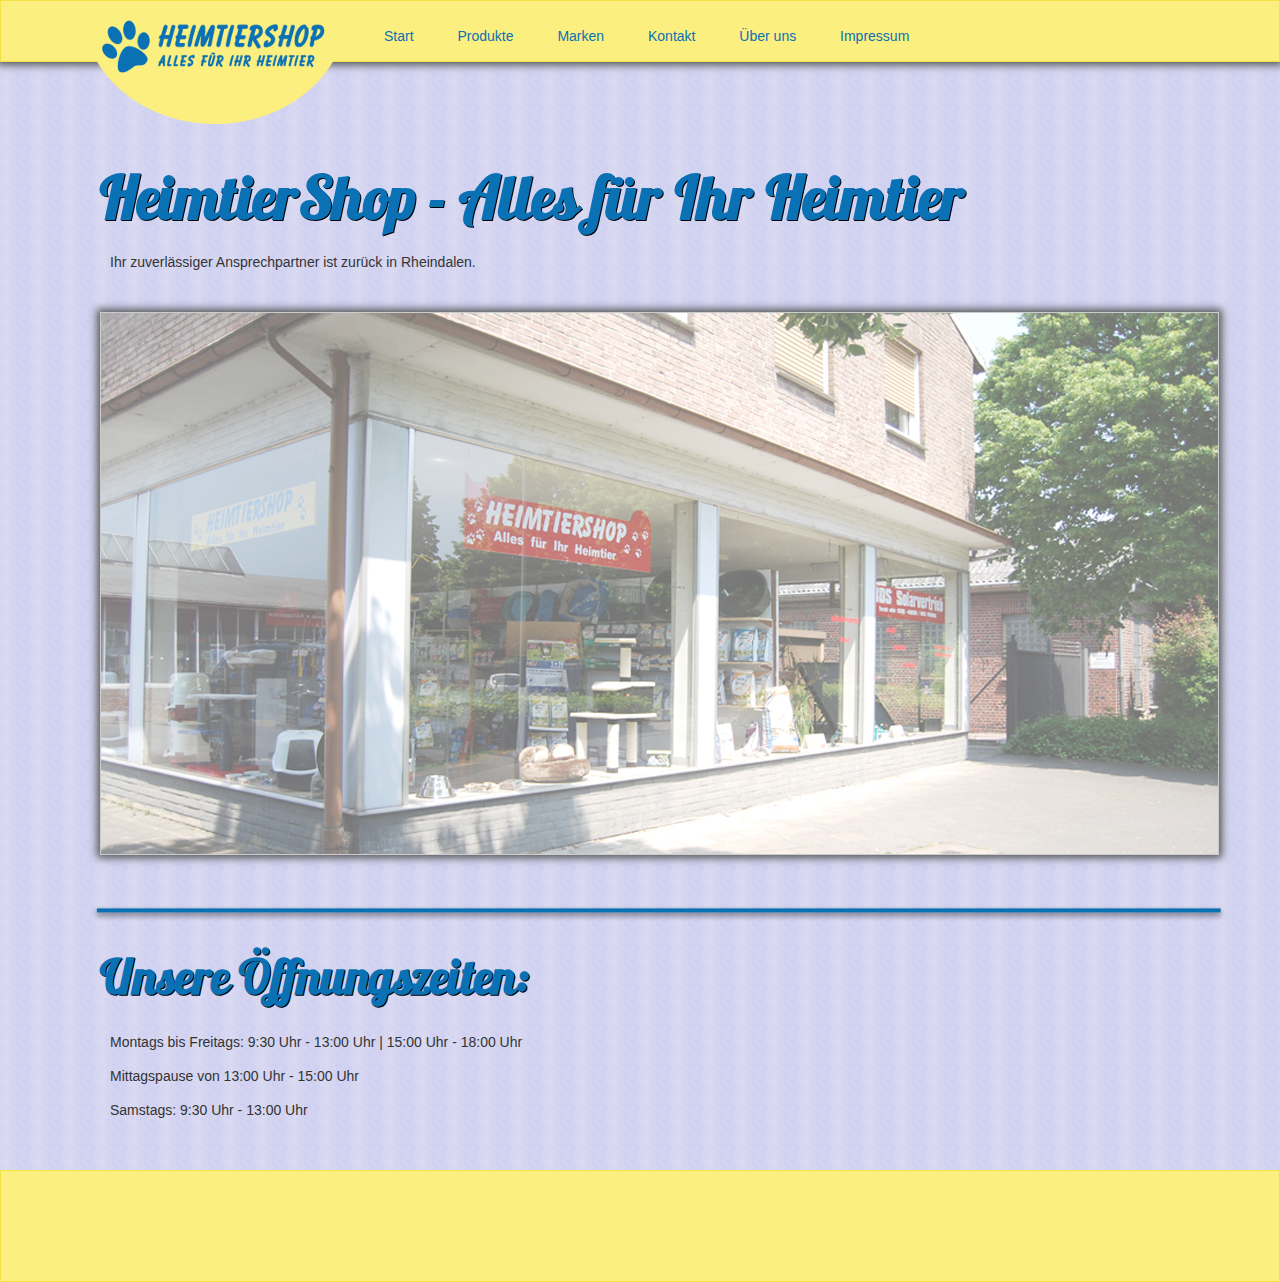
<file: index.html>
<!DOCTYPE html>
<html xmlns="http://www.w3.org/1999/xhtml">
<head>
<meta http-equiv="Content-Type" content="text/html; charset=utf-8" />
<link rel="stylesheet" type="text/css" href="style.css">
<title>HeimtierShop - Alles für Ihr Heimtier</title>
<script src="js/jquery.js" type="text/javascript"></script>
<script src="js/s3Slider.js" type="text/javascript"></script>

<script>
$(document).ready(function() {
   $('#s3slider').s3Slider({
      timeOut: 8000
   });
}); 
</script>
</head>

<body>
<div id="wrapper">
	<div id="header">
   	  <a href="index.html"><div class="logo"></div></a>
        <div class="navigation">
        	<ul>
            	<li><a href="index.html">Start</a></li>
                <li><a href="produkte.html">Produkte</a>
                	<ul><div class="arrow"></div>
                    	<li><a href="mein_hund.html">» Mein Hund</a></li>
                        <li><a href="meine_katze.html">» Meine Katze</a></li>
                        <li><a href="mein_kleintier.html">» Mein Kleintier</a></li>
                    </ul>
                </li>
                <li><a href="marken.html">Marken</a></li>
                <li><a href="kontakt.html">Kontakt</a></li>
                <li><a href="about.html">Über uns</a></li>
                <li><a href="impressum.html">Impressum</a></li>
          </ul>
        </div>
        <div class="break"></div>
    </div>
    
    <div id="content">
    
    <h1>HeimtierShop - Alles für Ihr Heimtier</h1>
    <div class="text">
        <p>Ihr zuverlässiger Ansprechpartner ist zurück in Rheindalen.</p>
    </div>
    
    <div id="slider">
    <div id="s3slider">
               <ul id="s3sliderContent">
                  <li class="s3sliderImage">
                      <img src="media/slider1.jpg" alt="Der neue Heimtiershop">
                      <span></span>
                  </li>
                  <li class="s3sliderImage">
                      <img src="media/slider3.jpg" alt="Der neue Heimtiershop">
                      <span></span>
                  </li>
                  <li class="s3sliderImage">
                      <img src="media/slider2.jpg" alt="Der neue Heimtiershop">
                      <span></span>
                  </li> 
                  <li class="s3sliderImage">
                      <img src="media/slider2.jpg" alt="Der neue Heimtiershop">
                      <span></span>
                  </li> 
               </ul>
		  </div>
    </div>
    
    <div class="trenner"></div>
    
    <h2>Unsere Öffnungszeiten:</h2>
    <div class="text">
        <p>Montags bis Freitags: 9:30 Uhr - 13:00 Uhr | 15:00 Uhr - 18:00 Uhr</p>
        <p>Mittagspause von 13:00 Uhr - 15:00 Uhr</p>
        <p>Samstags: 9:30 Uhr - 13:00 Uhr</p>
        
    </div>
    
    </div>
    
    <div id="footer">
    
    </div>    
</div>
</body>
</html>
</file>
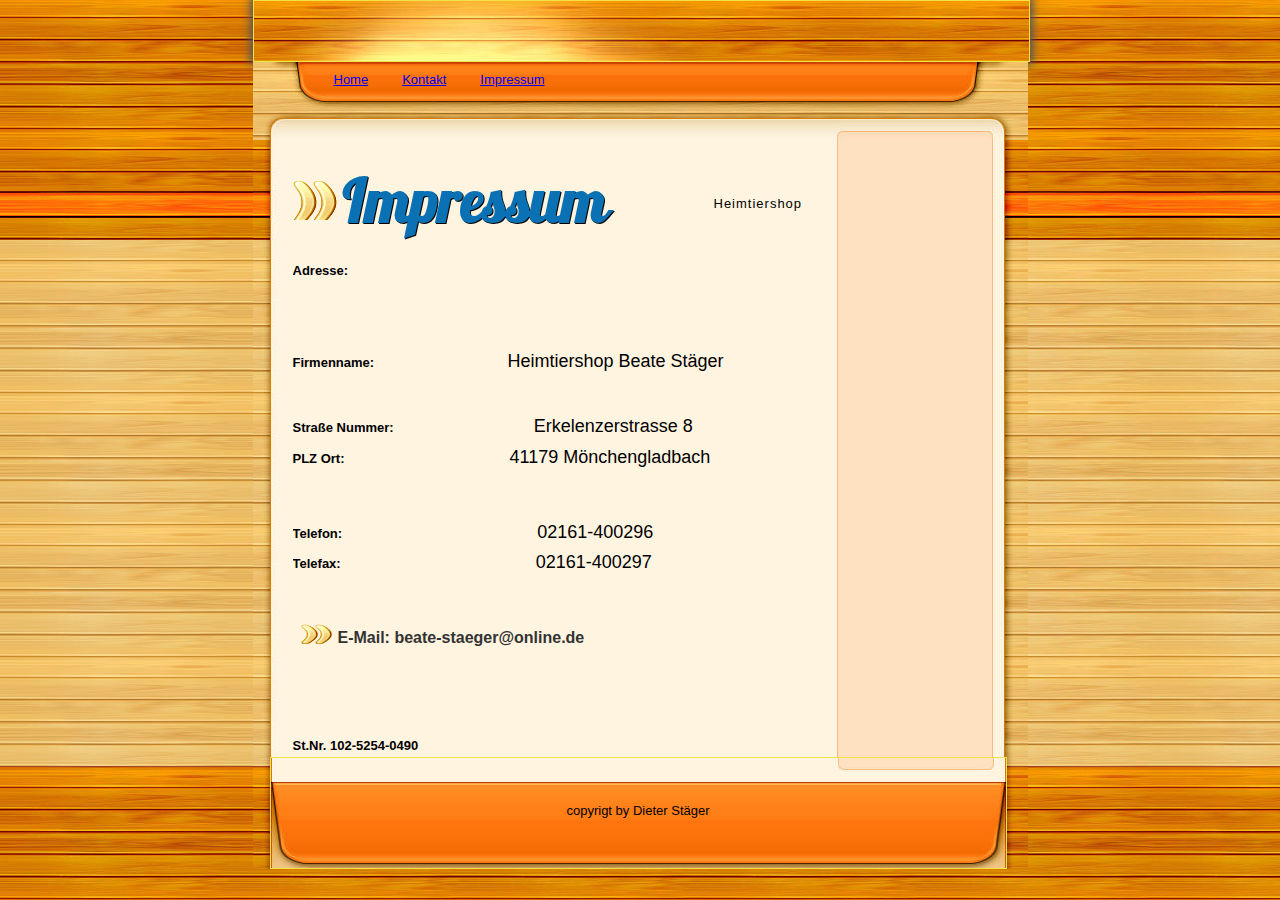
<file: 3.html>
<!DOCTYPE html
  PUBLIC "-//W3C//DTD HTML 4.01 Transitional//EN" "http://www.w3.org/TR/html4/loose.dtd">
<html><head>
      <meta http-equiv="Content-Type" content="text/html; charset=UTF-8">
   <meta name="author" content="1&amp;1 Homepage-Baukasten"><meta name="description" content="Meine Homepage"><title>Impressum - Meine Homepage</title><link rel="stylesheet" type="text/css" media="all" href="main.css"><link rel="stylesheet" type="text/css" media="all" href="colorschemes/colorscheme4/colorscheme.css"><link rel="stylesheet" type="text/css" media="all" href="style.css"><script type="text/javascript" src="live_tinc.js"></script></head><body id="main_body"><div id="container"><div id="header"><div id="slogan">Heimtiershop</div><div id="key_visual"></div><div id="logo"><a href="index.html"></a></div></div><div id="main_nav_container"><ul id="main_nav_list"><li><a class="main_nav_item" href="index.html"><span class="main_nav_item_text">Home</span></a></li><li><a class="main_nav_item" href="2.html"><span class="main_nav_item_text">Kontakt</span></a></li><li><a class="main_nav_active_item" href="3.html"><span class="main_nav_active_item_text">Impressum</span></a></li></ul></div><div id="main_container"><div id="left_column_container"><div class="sub_nav_container"></div><div id="sub_container1"></div></div><div id="sub_container2"><div class="content" id="content_container"><h1>Impressum</h1>

<b>Adresse:</b><br><br><p>
<b>Firmenname:</b><span style="font-size:48px;"><span style="font-size:48px;"><span style="font-size:48px ! important;">&nbsp;&nbsp;&nbsp;&nbsp;&nbsp;&nbsp;&nbsp;&nbsp;&nbsp; <span style="font-size:18px;">Heimtiershop Beate Stäger</span></span></span></span></p>
<b>Straße Nummer:</b><span style="font-size:18px;"><span style="font-size:18px;"><span style="font-size:18px ! important;">&nbsp;&nbsp;&nbsp;&nbsp;&nbsp;&nbsp;&nbsp;&nbsp;&nbsp;&nbsp;&nbsp;&nbsp;&nbsp;&nbsp;&nbsp;&nbsp;&nbsp;&nbsp;&nbsp;&nbsp;&nbsp;&nbsp;&nbsp;&nbsp;&nbsp;&nbsp;&nbsp; Erkelenzerstrasse 8</span></span></span><br>
<b>PLZ Ort:</b><span style="font-size:18px;"><span style="font-size:18px;"><span style="font-size:18px;"><span style="font-size:18px;"><span style="font-size:18px;"><span style="font-size:18px ! important;">&nbsp;&nbsp;&nbsp;&nbsp;&nbsp;&nbsp;&nbsp;&nbsp;&nbsp;&nbsp;&nbsp;&nbsp;&nbsp;&nbsp;&nbsp;&nbsp;&nbsp;&nbsp;&nbsp;&nbsp;&nbsp;&nbsp;&nbsp;&nbsp;&nbsp;&nbsp;&nbsp;&nbsp;&nbsp;&nbsp;&nbsp;&nbsp; 41179 Mönchengladbach</span></span></span></span></span></span><br>
<br><br>
<b>Telefon:</b><span style="font-size:18px;"><span style="font-size:18px;"><span style="font-size:18px;"><span style="font-size:18px;"><span style="font-size:18px;"><span style="font-size:18px;"><span style="font-size:18px ! important;">&nbsp;&nbsp;&nbsp;&nbsp;&nbsp;&nbsp;&nbsp;&nbsp;&nbsp;&nbsp;&nbsp;&nbsp;&nbsp;&nbsp;&nbsp;&nbsp;&nbsp;&nbsp;&nbsp;&nbsp;&nbsp;&nbsp;&nbsp;&nbsp;&nbsp;&nbsp;&nbsp;&nbsp;&nbsp;&nbsp;&nbsp;&nbsp;&nbsp;&nbsp;&nbsp;&nbsp;&nbsp;&nbsp; 02161-400296</span></span></span></span></span></span></span><br>
<b>Telefax:</b><span style="font-size:18px;"><span style="font-size:18px;"><span style="font-size:18px;"><span style="font-size:18px;"><span style="font-size:18px;"><span style="font-size:18px;"><span style="font-size:18px;"><span style="font-size:18px;"><span style="font-size:18px ! important;">&nbsp;&nbsp;&nbsp;&nbsp;&nbsp;&nbsp;&nbsp;&nbsp;&nbsp;&nbsp;&nbsp;&nbsp;&nbsp;&nbsp;&nbsp;&nbsp;&nbsp;&nbsp;&nbsp;&nbsp;&nbsp;&nbsp;&nbsp;&nbsp;&nbsp;&nbsp;&nbsp;&nbsp;&nbsp;&nbsp;&nbsp;&nbsp;&nbsp;&nbsp;&nbsp;&nbsp;&nbsp;&nbsp; 02161-400297</span></span></span></span></span></span></span></span></span><br>
<br><h3>
<b>E-Mail: </b>beate-staeger@online.de</h3>
<br>
<br>
 <br>
<b>St.Nr. 102-5254-0490</b><br>



</div></div></div><div id="footer"><div id="footer_text">copyrigt by Dieter Stäger</div></div></div><!-- wfxbuild / 1.0 / layout5-1 / 2013-05-23 23:50:14 CEST--></body></html>
</file>
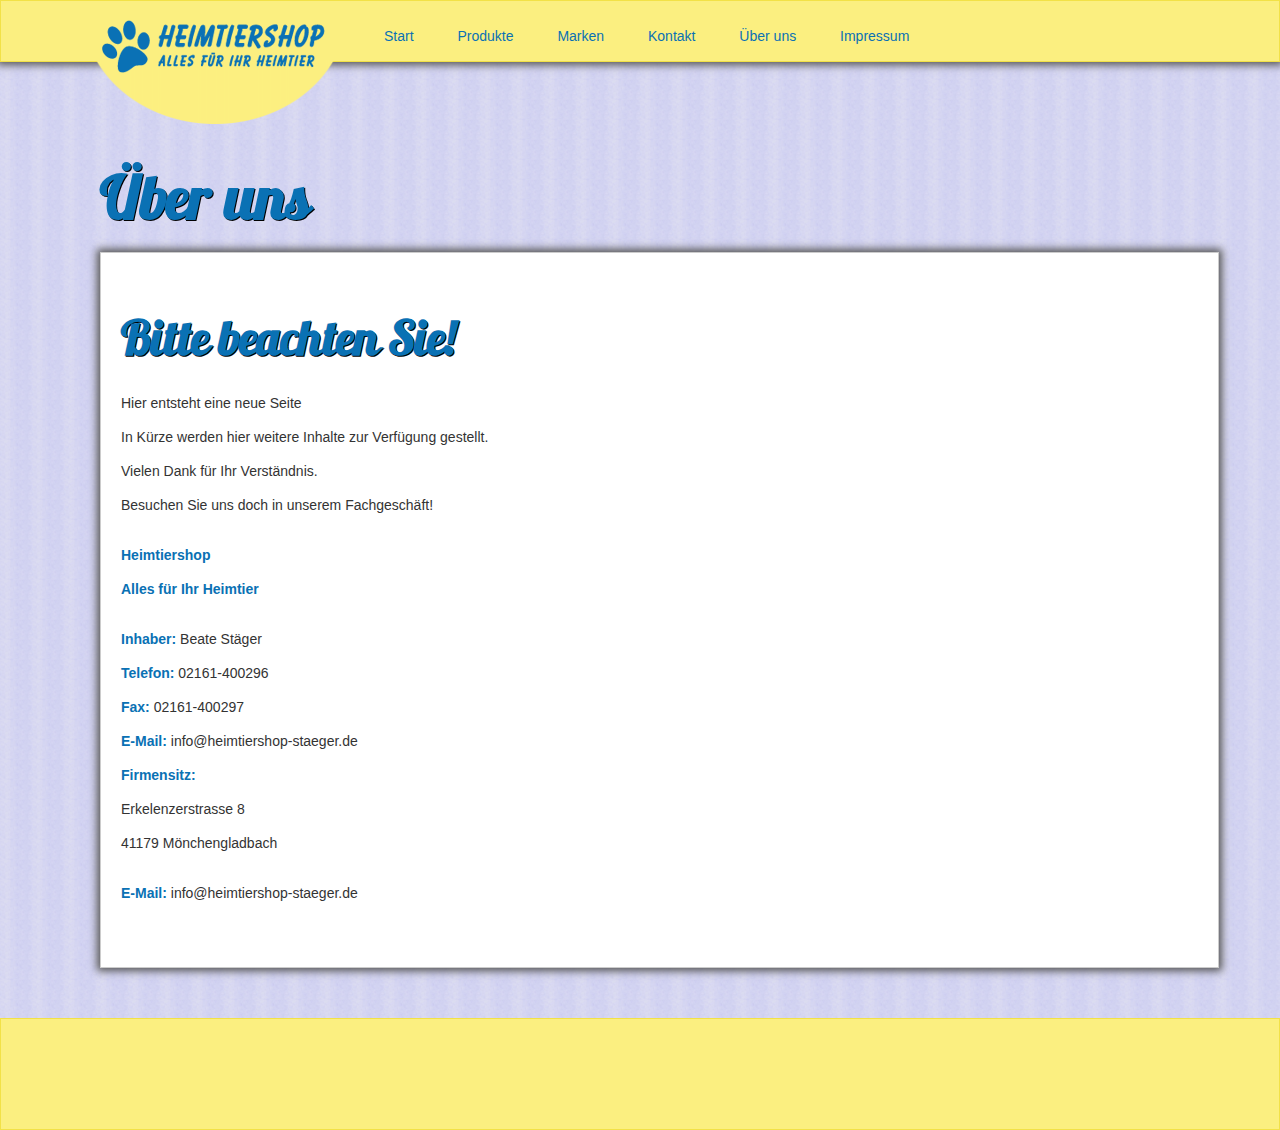
<file: about.html>
<!DOCTYPE html>
<html xmlns="http://www.w3.org/1999/xhtml">
<head>
<meta http-equiv="Content-Type" content="text/html; charset=utf-8" />
<link rel="stylesheet" type="text/css" href="style.css">
<title>HeimtierShop - Alles für Ihr Heimtier | Über uns</title>
<script src="js/jquery.js" type="text/javascript"></script>

</head>

<body>
<div id="wrapper">
	<div id="header">
   	  <a href="index.html"><div class="logo"></div></a>
        <div class="navigation">
        	<ul>
            	<li><a href="index.html">Start</a></li>
                <li><a href="produkte.html">Produkte</a>
                	<ul><div class="arrow"></div>
                    	<li><a href="mein_hund.html">» Mein Hund</a></li>
                        <li><a href="meine_katze.html">» Meine Katze</a></li>
                        <li><a href="mein_kleintier.html">» Mein Kleintier</a></li>
                    </ul>
                </li>
                <li><a href="marken.html">Marken</a></li>
                <li><a href="kontakt.html">Kontakt</a></li>
                <li><a href="about.html">Über uns</a></li>
                <li><a href="impressum.html">Impressum</a></li>
          </ul>
        </div>
        <div class="break"></div>
    </div>
    
    <div id="content">
    
    <h1>Über uns</h1>
 
     
     <div id="slider">
      <div class="text">
<h2>Bitte beachten Sie!</h2>
    <p>Hier entsteht eine neue Seite</p>
<p>In Kürze werden hier weitere Inhalte zur Verfügung gestellt.</p>
<p>Vielen Dank für Ihr Verständnis.</p>
<p>Besuchen Sie uns doch in unserem Fachgeschäft!</p>
<br />
<p><span>Heimtiershop</span></p>
<p><span>Alles für Ihr Heimtier</span></p>
 <br>
<p><span>Inhaber:</span> Beate Stäger</p>
<p><span>Telefon:</span> 02161-400296</p>
<p><span>Fax:</span> 02161-400297</p>
<p><span>E-Mail:</span> info@heimtiershop-staeger.de</p>
<p><span>Firmensitz:</span></p> 
<p>Erkelenzerstrasse 8</p>
<p>41179 Mönchengladbach</p>
<br>
<p><span>E-Mail:</span> <a href="mailto:info@heimtiershop-staeger.de">info@heimtiershop-staeger.de</a></p>
     </div>
   
  
    
    
    </div>
   </div>
        
    </div>
    
    </div>
    
    <div id="footer">
    
    </div>    
</div>
</body>
</html>
</file>
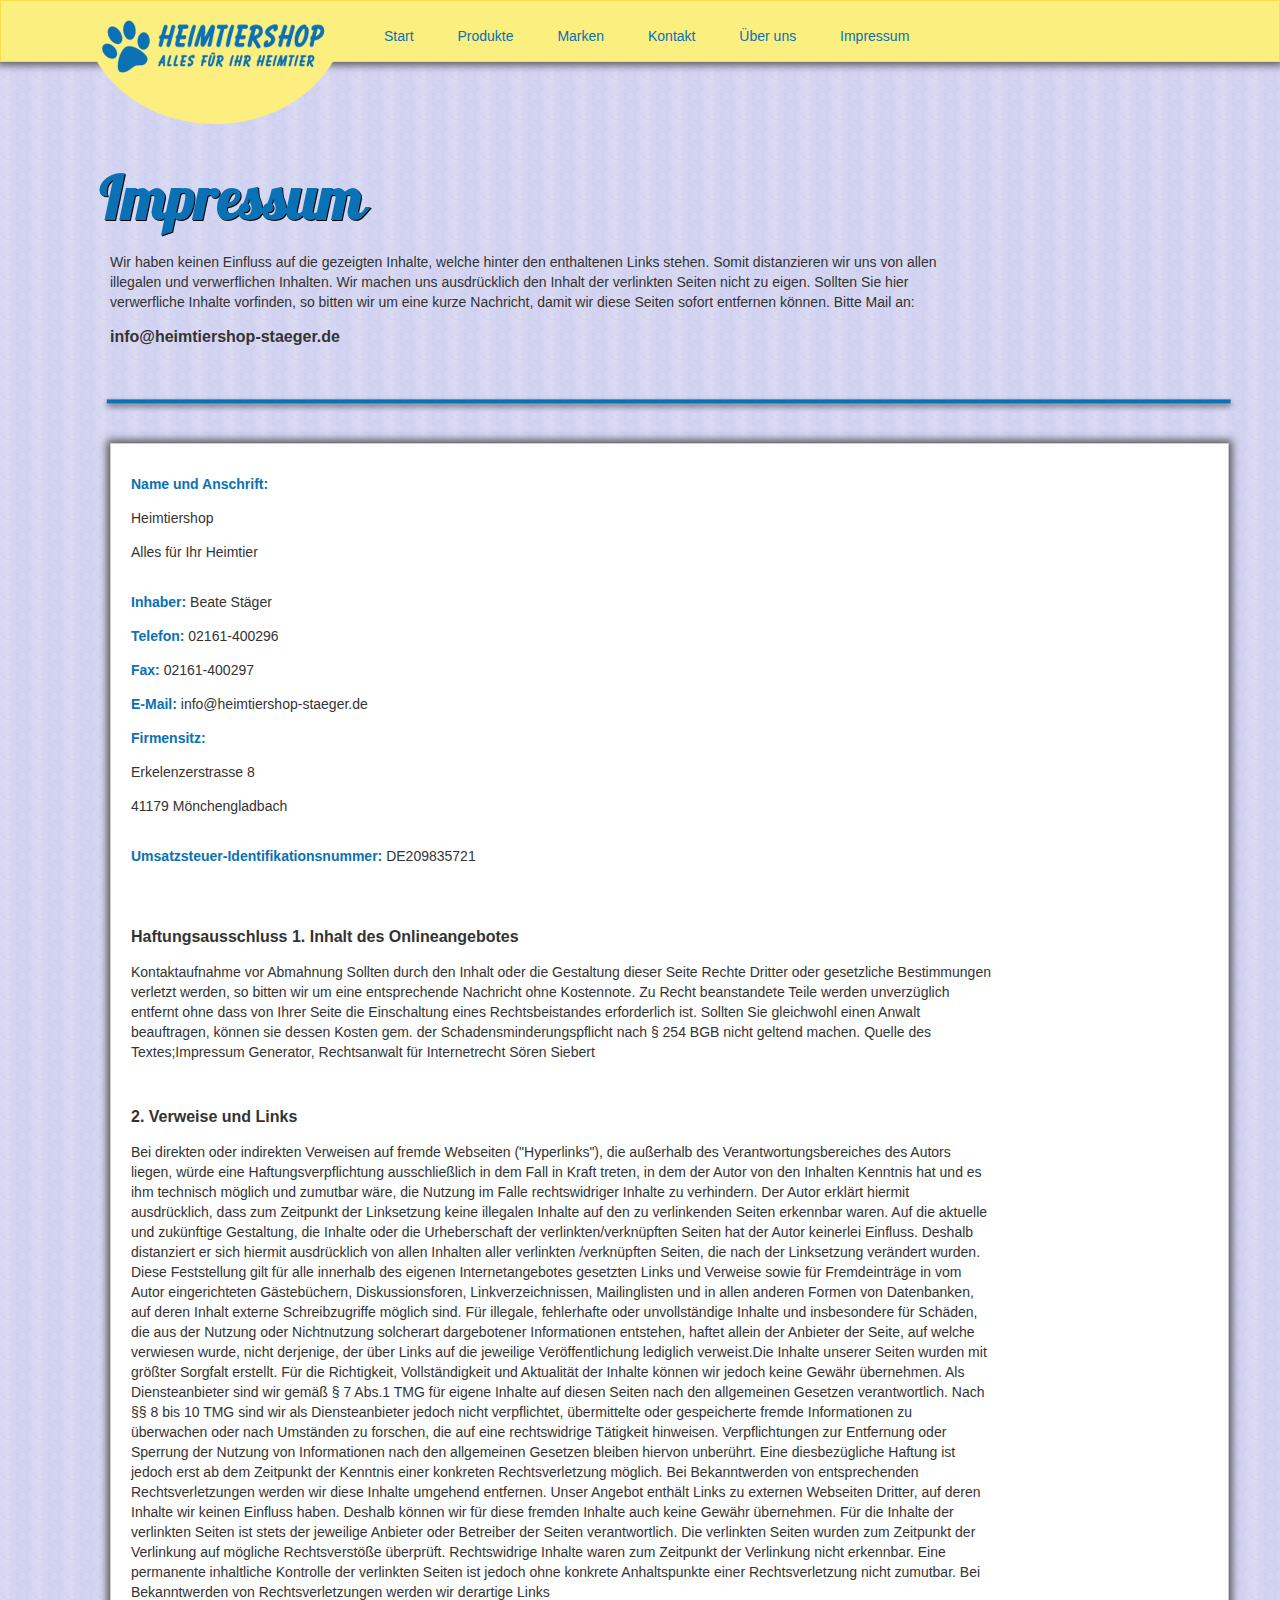
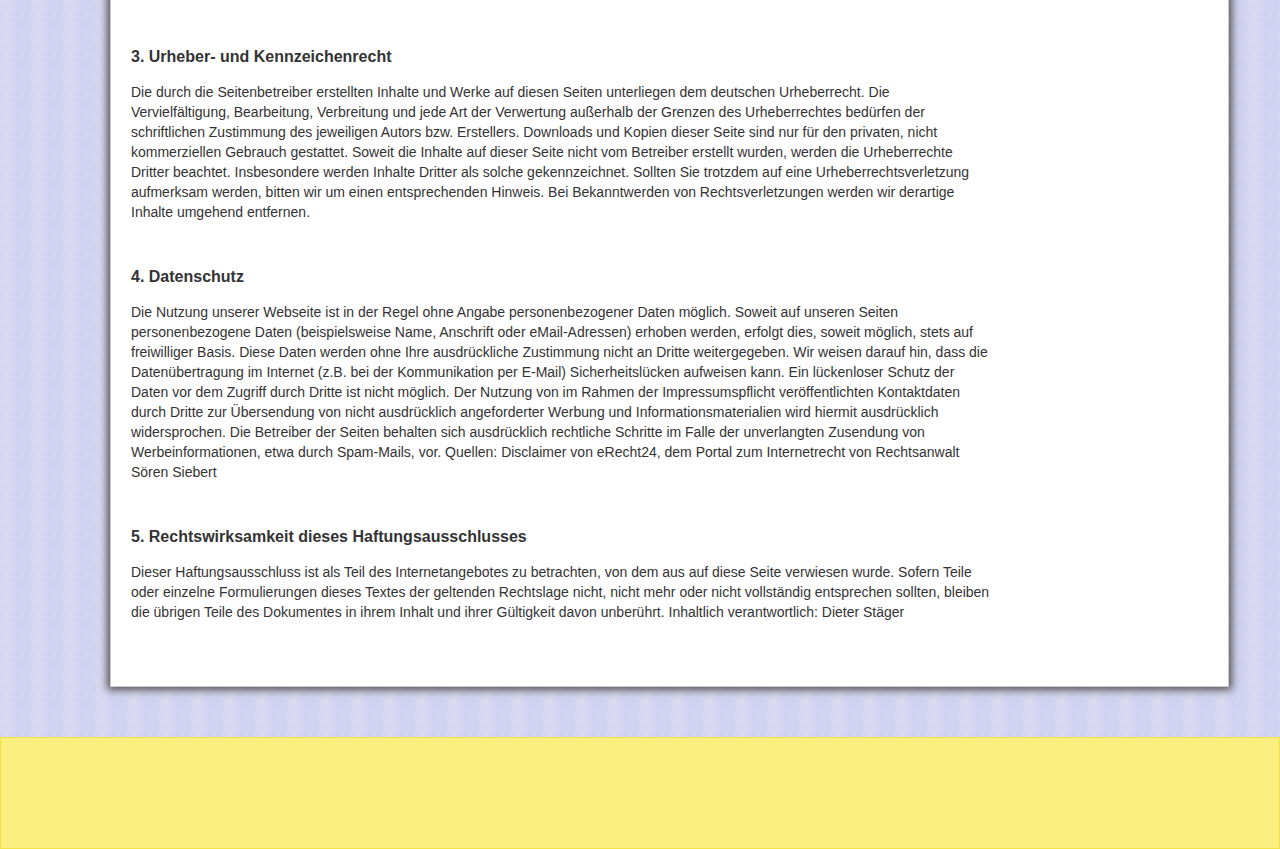
<file: impressum.html>
<!DOCTYPE html>
<html xmlns="http://www.w3.org/1999/xhtml">
<head>
<meta http-equiv="Content-Type" content="text/html; charset=utf-8" />
<link rel="stylesheet" type="text/css" href="style.css">
<title>HeimtierShop - Alles für Ihr Heimtier | Impressum</title>
<script src="js/jquery.js" type="text/javascript"></script>
<script src="js/s3Slider.js" type="text/javascript"></script>

<script>
$(document).ready(function() {
   $('#s3slider').s3Slider({
      timeOut: 8000
   });
}); 
</script>
</head>

<body>
<div id="wrapper">
	<div id="header">
   	  <a href="index.html"><div class="logo"></div></a>
        <div class="navigation">
        	<ul>
            	<li><a href="index.html">Start</a></li>
                <li><a href="produkte.html">Produkte</a>
                	<ul><div class="arrow"></div>
                    	<li><a href="mein_hund.html">» Mein Hund</a></li>
                        <li><a href="meine_katze.html">» Meine Katze</a></li>
                        <li><a href="mein_kleintier.html">» Mein Kleintier</a></li>
                    </ul>
                </li>
                <li><a href="marken.html">Marken</a></li>
                <li><a href="kontakt.html">Kontakt</a></li>
                <li><a href="about.html">Über uns</a></li>
                <li><a href="impressum.html">Impressum</a></li>
          </ul>
        </div>
        <div class="break"></div>
    </div>
    
    <div id="content">
    
    <h1>Impressum</h1>
    <div class="text">
        <p>Wir haben keinen Einfluss auf die gezeigten Inhalte, welche hinter den enthaltenen Links stehen. Somit distanzieren wir uns von allen illegalen und verwerflichen Inhalten. Wir machen uns ausdrücklich den Inhalt der verlinkten Seiten nicht zu eigen. Sollten Sie hier verwerfliche Inhalte vorfinden, so bitten wir um eine kurze Nachricht, damit wir diese Seiten sofort entfernen können. Bitte Mail an:</p>
<h3><a href="mailto:info@heimtiershop-staeger.de">info@heimtiershop-staeger.de</a></h3>

 <div class="trenner"></div>
 
<div id="slider">
<div class="text">
<p><span>Name und Anschrift: </span></p>
<p>Heimtiershop</p>
<p>Alles für Ihr Heimtier</p>
 <br>
<p><span>Inhaber:</span> Beate Stäger</p>
<p><span>Telefon:</span> 02161-400296</p>
<p><span>Fax:</span> 02161-400297</p>
<p><span>E-Mail:</span> <a href="mailto:info@heimtiershop-staeger.de">info@heimtiershop-staeger.de</a></p>
<p><span>Firmensitz:</span></p> 
<p>Erkelenzerstrasse 8</p>
<p>41179 Mönchengladbach</p>
 
<p><span>Umsatzsteuer-Identifikationsnummer:</span> DE209835721</p>
 <br>


 
<h3>Haftungsausschluss 1. Inhalt des Onlineangebotes</h3>
<p>Kontaktaufnahme vor Abmahnung
Sollten durch den Inhalt oder die Gestaltung dieser Seite Rechte Dritter oder gesetzliche Bestimmungen verletzt werden, so bitten wir um eine entsprechende Nachricht ohne Kostennote. Zu Recht beanstandete Teile werden unverzüglich entfernt ohne dass von Ihrer Seite die Einschaltung eines Rechtsbeistandes erforderlich ist. Sollten Sie gleichwohl einen Anwalt beauftragen, können sie dessen Kosten gem. der Schadensminderungspflicht nach § 254 BGB nicht geltend machen. Quelle des Textes;Impressum Generator, Rechtsanwalt für Internetrecht Sören Siebert</p>
<br>
<h3>2. Verweise und Links</h3>
<p>Bei direkten oder indirekten Verweisen auf fremde Webseiten ("Hyperlinks"), die außerhalb des Verantwortungsbereiches des Autors liegen, würde eine Haftungsverpflichtung ausschließlich in dem Fall in Kraft treten, in dem der Autor von den Inhalten Kenntnis hat und es ihm technisch möglich und zumutbar wäre, die Nutzung im Falle rechtswidriger Inhalte zu verhindern. Der Autor erklärt hiermit ausdrücklich, dass zum Zeitpunkt der Linksetzung keine illegalen Inhalte auf den zu verlinkenden Seiten erkennbar waren. Auf die aktuelle und zukünftige Gestaltung, die Inhalte oder die Urheberschaft der verlinkten/verknüpften Seiten hat der Autor keinerlei Einfluss. Deshalb distanziert er sich hiermit ausdrücklich von allen Inhalten aller verlinkten /verknüpften Seiten, die nach der Linksetzung verändert wurden. Diese Feststellung gilt für alle innerhalb des eigenen Internetangebotes gesetzten Links und Verweise sowie für Fremdeinträge in vom Autor eingerichteten Gästebüchern, Diskussionsforen, Linkverzeichnissen, Mailinglisten und in allen anderen Formen von Datenbanken, auf deren Inhalt externe Schreibzugriffe möglich sind. Für illegale, fehlerhafte oder unvollständige Inhalte und insbesondere für Schäden, die aus der Nutzung oder Nichtnutzung solcherart dargebotener Informationen entstehen, haftet allein der Anbieter der Seite, auf welche verwiesen wurde, nicht derjenige, der über Links auf die jeweilige Veröffentlichung lediglich verweist.Die Inhalte unserer Seiten wurden mit größter Sorgfalt erstellt. Für die Richtigkeit, Vollständigkeit und Aktualität der Inhalte können wir jedoch keine Gewähr übernehmen. Als Diensteanbieter sind wir gemäß § 7 Abs.1 TMG für eigene Inhalte auf diesen Seiten nach den allgemeinen Gesetzen verantwortlich. Nach §§ 8 bis 10 TMG sind wir als Diensteanbieter jedoch nicht verpflichtet, übermittelte oder gespeicherte fremde Informationen zu überwachen oder nach Umständen zu forschen, die auf eine rechtswidrige Tätigkeit hinweisen. Verpflichtungen zur Entfernung oder Sperrung der Nutzung von Informationen nach den allgemeinen Gesetzen bleiben hiervon unberührt. Eine diesbezügliche Haftung ist jedoch erst ab dem Zeitpunkt der Kenntnis einer konkreten Rechtsverletzung möglich. Bei Bekanntwerden von entsprechenden Rechtsverletzungen werden wir diese Inhalte umgehend entfernen. Unser Angebot enthält Links zu externen Webseiten Dritter, auf deren Inhalte wir keinen Einfluss haben. Deshalb können wir für diese fremden Inhalte auch keine Gewähr übernehmen. Für die Inhalte der verlinkten Seiten ist stets der jeweilige Anbieter oder Betreiber der Seiten verantwortlich. Die verlinkten Seiten wurden zum Zeitpunkt der Verlinkung auf mögliche Rechtsverstöße überprüft. Rechtswidrige Inhalte waren zum Zeitpunkt der Verlinkung nicht erkennbar. Eine permanente inhaltliche Kontrolle der verlinkten Seiten ist jedoch ohne konkrete Anhaltspunkte einer Rechtsverletzung nicht zumutbar. Bei Bekanntwerden von Rechtsverletzungen werden wir derartige Links </p>
 <br>
<h3>3. Urheber- und Kennzeichenrecht</h3>
<p>Die durch die Seitenbetreiber erstellten Inhalte und Werke auf diesen Seiten unterliegen dem deutschen Urheberrecht. Die Vervielfältigung, Bearbeitung, Verbreitung und jede Art der Verwertung außerhalb der Grenzen des Urheberrechtes bedürfen der schriftlichen Zustimmung des jeweiligen Autors bzw. Erstellers. Downloads und Kopien dieser Seite sind nur für den privaten, nicht kommerziellen Gebrauch gestattet. Soweit die Inhalte auf dieser Seite nicht vom Betreiber erstellt wurden, werden die Urheberrechte Dritter beachtet. Insbesondere werden Inhalte Dritter als solche gekennzeichnet. Sollten Sie trotzdem auf eine Urheberrechtsverletzung aufmerksam werden, bitten wir um einen entsprechenden Hinweis. Bei Bekanntwerden von Rechtsverletzungen werden wir derartige Inhalte umgehend entfernen.</p>
 <br>
<h3>4. Datenschutz</h3>
<p>Die Nutzung unserer Webseite ist in der Regel ohne Angabe personenbezogener Daten möglich. Soweit auf unseren Seiten personenbezogene Daten (beispielsweise Name, Anschrift oder eMail-Adressen) erhoben werden, erfolgt dies, soweit möglich, stets auf freiwilliger Basis. Diese Daten werden ohne Ihre ausdrückliche Zustimmung nicht an Dritte weitergegeben. 
Wir weisen darauf hin, dass die Datenübertragung im Internet (z.B. bei der Kommunikation per E-Mail) Sicherheitslücken aufweisen kann. Ein lückenloser Schutz der Daten vor dem Zugriff durch Dritte ist nicht möglich. 
Der Nutzung von im Rahmen der Impressumspflicht veröffentlichten Kontaktdaten durch Dritte zur Übersendung von nicht ausdrücklich angeforderter Werbung und Informationsmaterialien wird hiermit ausdrücklich widersprochen. Die Betreiber der Seiten behalten sich ausdrücklich rechtliche Schritte im Falle der unverlangten Zusendung von Werbeinformationen, etwa durch Spam-Mails, vor. Quellen: Disclaimer von eRecht24, dem Portal zum Internetrecht von Rechtsanwalt Sören Siebert </p>
 <br>
<h3>5. Rechtswirksamkeit dieses Haftungsausschlusses</h3>
<p>Dieser Haftungsausschluss ist als Teil des Internetangebotes zu betrachten, von dem aus auf diese Seite verwiesen wurde. Sofern Teile oder einzelne Formulierungen dieses Textes der geltenden Rechtslage nicht, nicht mehr oder nicht vollständig entsprechen sollten, bleiben die übrigen Teile des Dokumentes in ihrem Inhalt und ihrer Gültigkeit davon unberührt. 
Inhaltlich verantwortlich:
Dieter Stäger</p>
</div>
</div>
    </div>
    
    
    
    </div>
    
    <div id="footer">
    
    </div>    
</div>
</body>
</html>
</file>
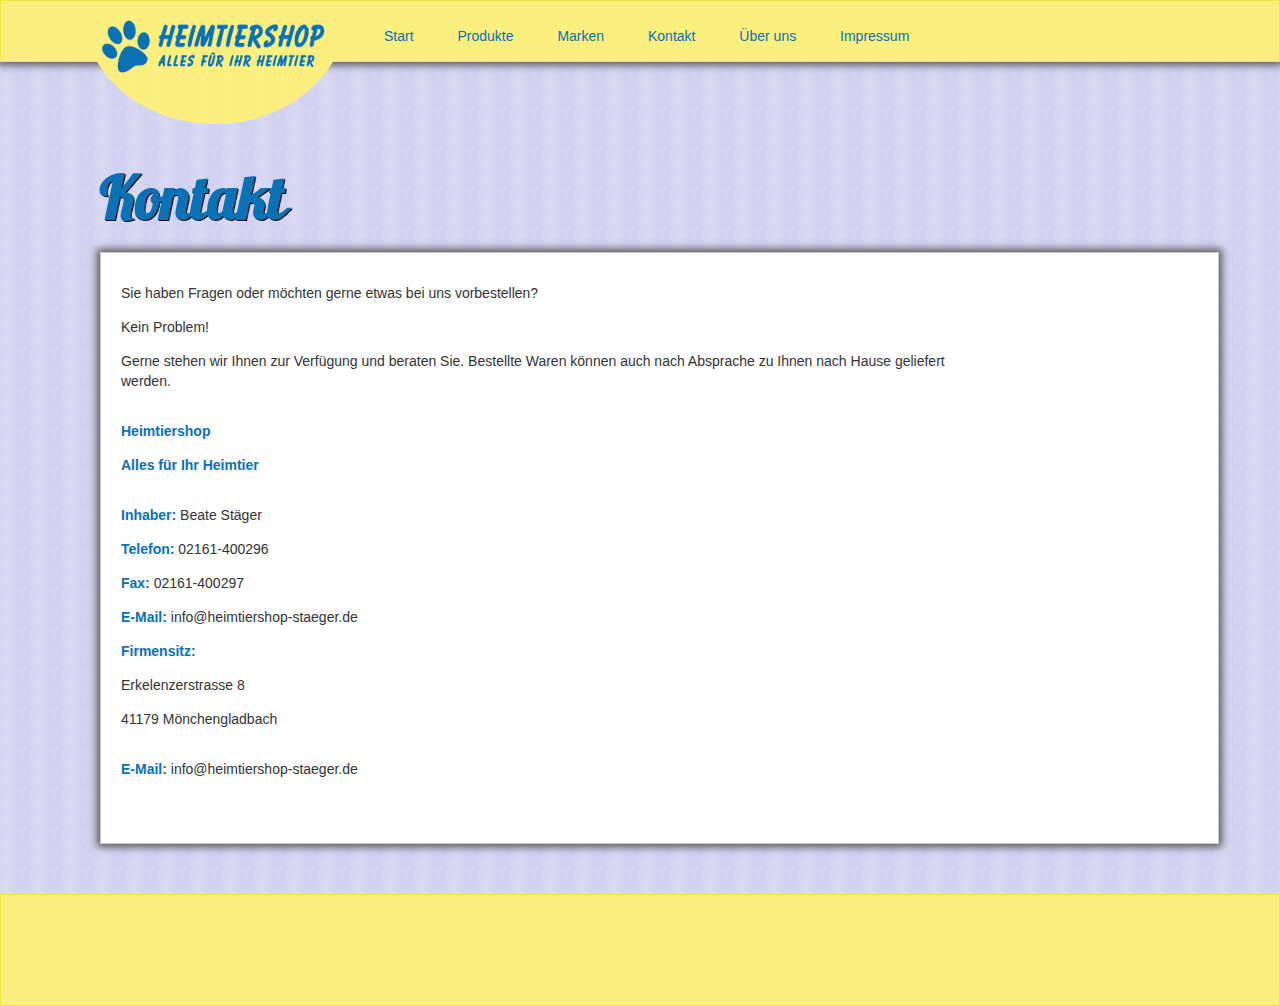
<file: kontakt.html>
<!DOCTYPE html>
<html xmlns="http://www.w3.org/1999/xhtml">
<head>
<meta http-equiv="Content-Type" content="text/html; charset=utf-8" />
<link rel="stylesheet" type="text/css" href="style.css">
<title>HeimtierShop - Alles für Ihr Heimtier | Kontakt</title>
<script src="js/jquery.js" type="text/javascript"></script>

</head>

<body>
<div id="wrapper">
	<div id="header">
   	  <a href="index.html"><div class="logo"></div></a>
        <div class="navigation">
        	<ul>
            	<li><a href="index.html">Start</a></li>
                <li><a href="produkte.html">Produkte</a>
                	<ul><div class="arrow"></div>
                    	<li><a href="mein_hund.html">» Mein Hund</a></li>
                        <li><a href="meine_katze.html">» Meine Katze</a></li>
                        <li><a href="mein_kleintier.html">» Mein Kleintier</a></li>
                    </ul>
                </li>
                <li><a href="marken.html">Marken</a></li>
                <li><a href="kontakt.html">Kontakt</a></li>
                <li><a href="about.html">Über uns</a></li>
                <li><a href="impressum.html">Impressum</a></li>
          </ul>
        </div>
        <div class="break"></div>
    </div>
    
    <div id="content">
    
    <h1>Kontakt</h1>
 
     
     <div id="slider">
      <div class="text">

    <p>Sie haben Fragen oder möchten gerne etwas bei uns vorbestellen?</p>
<p>Kein Problem!</p>
<p>Gerne stehen wir Ihnen zur Verfügung und beraten Sie. Bestellte Waren können auch nach Absprache zu Ihnen nach Hause geliefert werden.</p>
<br />
<p><span>Heimtiershop</span></p>
<p><span>Alles für Ihr Heimtier</span></p>
 <br>
<p><span>Inhaber:</span> Beate Stäger</p>
<p><span>Telefon:</span> 02161-400296</p>
<p><span>Fax:</span> 02161-400297</p>
<p><span>E-Mail:</span> info@heimtiershop-staeger.de</p>
<p><span>Firmensitz:</span></p> 
<p>Erkelenzerstrasse 8</p>
<p>41179 Mönchengladbach</p>
<br>
<p><span>E-Mail:</span> <a href="mailto:info@heimtiershop-staeger.de">info@heimtiershop-staeger.de</a></p>
     </div>
   
  
    
    
    </div>
   </div>
        
    </div>
    
    </div>
    
    <div id="footer">
    
    </div>    
</div>
</body>
</html>
</file>
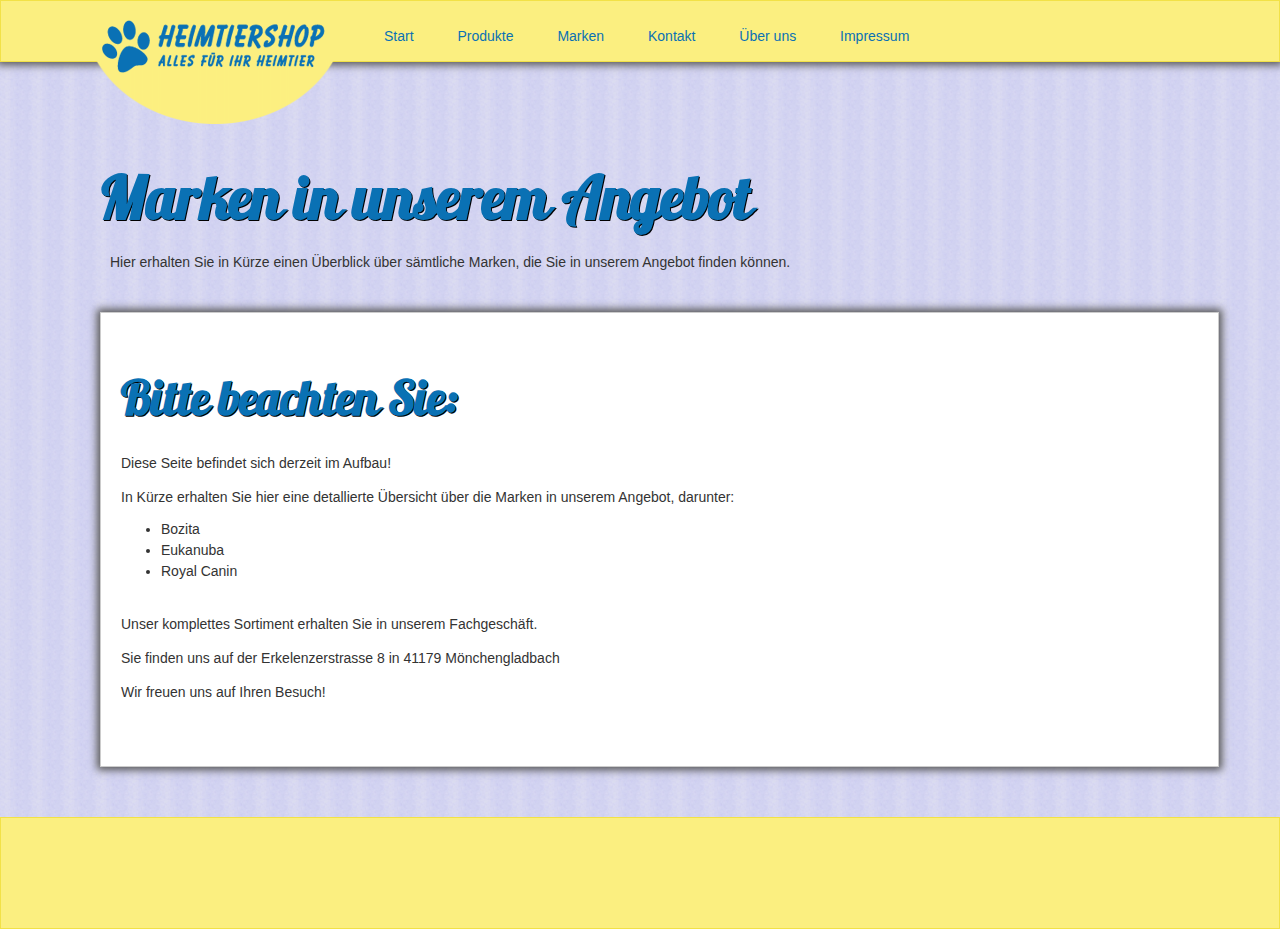
<file: marken.html>
<!DOCTYPE html>
<html xmlns="http://www.w3.org/1999/xhtml">
<head>
<meta http-equiv="Content-Type" content="text/html; charset=utf-8" />
<link rel="stylesheet" type="text/css" href="style.css">
<title>HeimtierShop - Alles für Ihr Heimtier | Marken</title>
<script src="js/jquery.js" type="text/javascript"></script>

</head>

<body>
<div id="wrapper">
	<div id="header">
   	  <a href="index.html"><div class="logo"></div></a>
        <div class="navigation">
        	<ul>
            	<li><a href="index.html">Start</a></li>
                <li><a href="produkte.html">Produkte</a>
                	<ul><div class="arrow"></div>
                    	<li><a href="mein_hund.html">» Mein Hund</a></li>
                        <li><a href="meine_katze.html">» Meine Katze</a></li>
                        <li><a href="mein_kleintier.html">» Mein Kleintier</a></li>
                    </ul>
                </li>
                <li><a href="marken.html">Marken</a></li>
                <li><a href="kontakt.html">Kontakt</a></li>
                <li><a href="about.html">Über uns</a></li>
                <li><a href="impressum.html">Impressum</a></li>
          </ul>
        </div>
        <div class="break"></div>
    </div>
    
    <div id="content">
    
    <h1>Marken in unserem Angebot</h1>
    <div class="text">
        <p>Hier erhalten Sie in Kürze einen Überblick über sämtliche Marken, die Sie in unserem Angebot finden können.</p>
    </div>
 
     
     <div id="slider">
    <div class="text">
    <h2>Bitte beachten Sie:</h2>
     <p>Diese Seite befindet sich derzeit im Aufbau!</p>
     <p>In Kürze erhalten Sie hier eine detallierte Übersicht über die Marken in unserem Angebot, darunter:</p>
     <ul>
     <li>Bozita</li>
     <li>Eukanuba</li>
     <li>Royal Canin</li>
     </ul>
     <br />
     <p>Unser komplettes Sortiment erhalten Sie in unserem Fachgeschäft.</p>
     <p>Sie finden uns auf der Erkelenzerstrasse 8 in 41179 Mönchengladbach</p>
     <p>Wir freuen uns auf Ihren Besuch!</p>
     </div>
	
    </div>
   </div>
        
    </div>
    
    </div>
    
    <div id="footer">
    
    </div>    
</div>
</body>
</html>
</file>
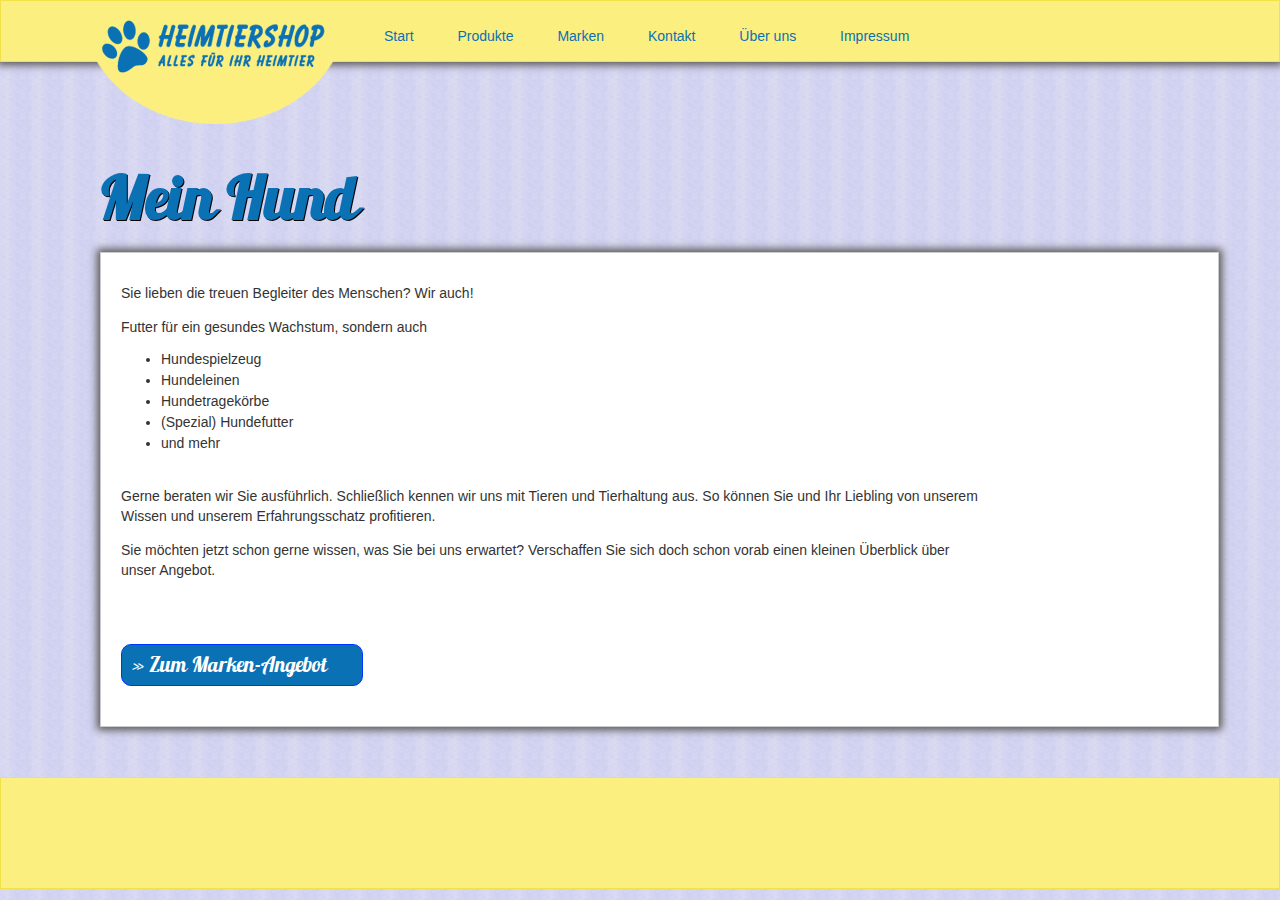
<file: mein_hund.html>
<!DOCTYPE html>
<html xmlns="http://www.w3.org/1999/xhtml">
<head>
<meta http-equiv="Content-Type" content="text/html; charset=utf-8" />
<link rel="stylesheet" type="text/css" href="style.css">
<title>HeimtierShop - Alles für Ihr Heimtier | Produkte - Mein Hund</title>
<script src="js/jquery.js" type="text/javascript"></script>

</head>

<body>
<div id="wrapper">
	<div id="header">
   	  <a href="index.html"><div class="logo"></div></a>
        <div class="navigation">
        	<ul>
            	<li><a href="index.html">Start</a></li>
                <li><a href="produkte.html">Produkte</a>
                	<ul><div class="arrow"></div>
                    	<li><a href="mein_hund.html">» Mein Hund</a></li>
                        <li><a href="meine_katze.html">» Meine Katze</a></li>
                        <li><a href="mein_kleintier.html">» Mein Kleintier</a></li>
                    </ul>
                </li>
                <li><a href="marken.html">Marken</a></li>
                <li><a href="kontakt.html">Kontakt</a></li>
                <li><a href="about.html">Über uns</a></li>
                <li><a href="impressum.html">Impressum</a></li>
          </ul>
        </div>
        <div class="break"></div>
    </div>
    
    <div id="content">
    
    <h1>Mein Hund</h1>
 
     
     <div id="slider">
      <div class="text">
    <p>Sie lieben die treuen Begleiter des Menschen? Wir auch!</p>  
    <p>Futter für ein gesundes Wachstum, sondern auch</p>
<ul>
<li>Hundespielzeug</li>
<li>Hundeleinen</li>
<li>Hundetragekörbe</li>
<li>(Spezial) Hundefutter</li>
<li>und mehr</li>
</ul>
<br>
<p>Gerne beraten wir Sie ausführlich. Schließlich kennen wir uns mit Tieren und Tierhaltung aus. So können Sie und Ihr Liebling von unserem Wissen und unserem Erfahrungsschatz profitieren. </p>
<p>Sie möchten jetzt schon gerne wissen, was Sie bei uns erwartet? Verschaffen Sie sich doch schon vorab einen kleinen Überblick über unser Angebot. </p>
     </div>
   
   <div class="content">
   
<div class="button_marken"><a href="marken.html">&raquo; Zum Marken-Angebot</a></div>
    </div>
    
    
    </div>
   </div>
        
    </div>
    
    </div>
    
    <div id="footer">
    
    </div>    
</div>
</body>
</html>
</file>
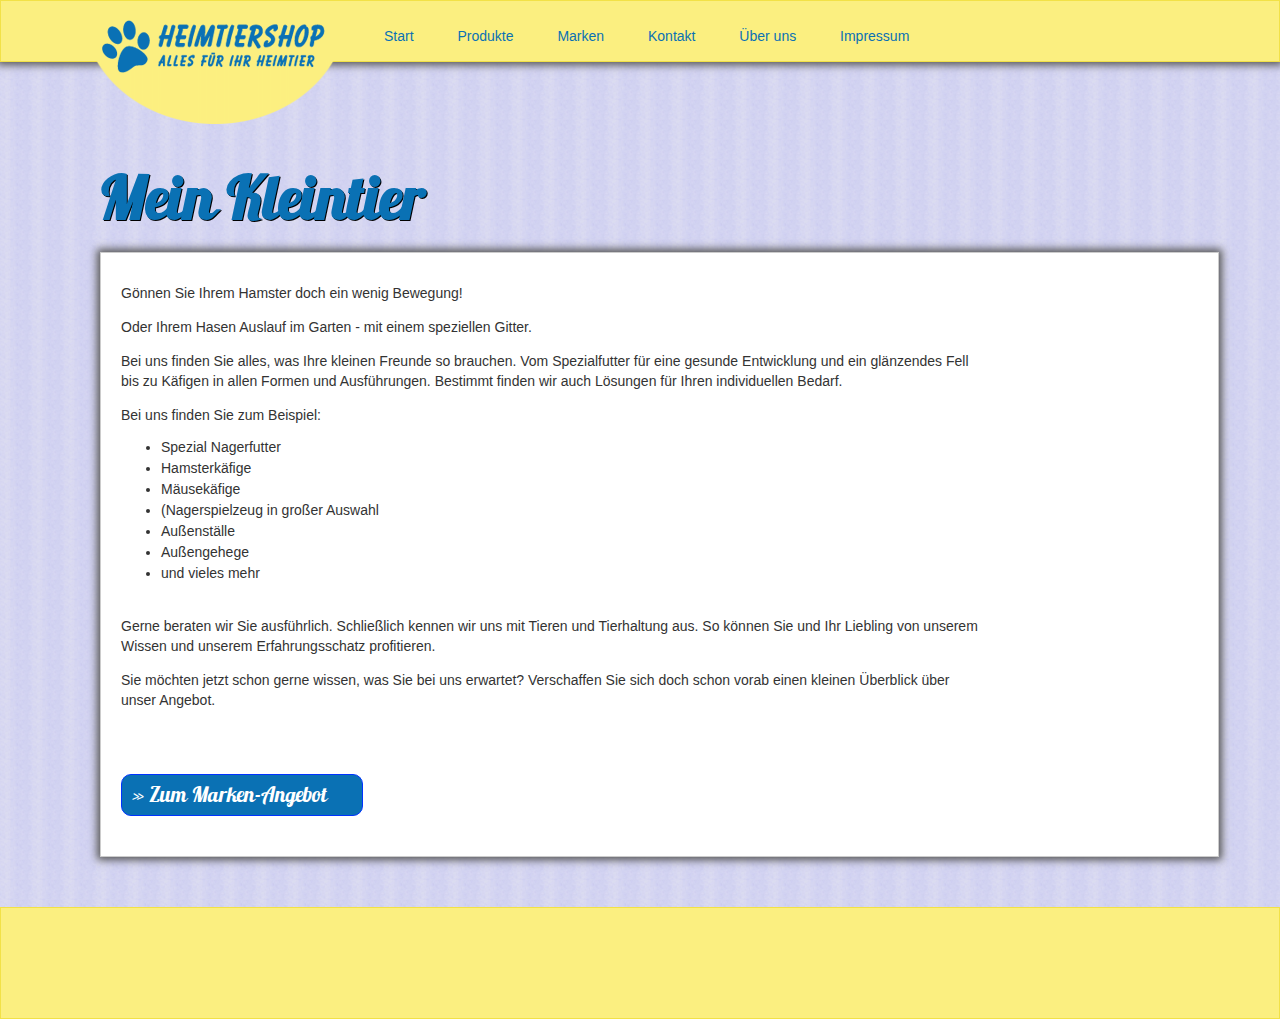
<file: mein_kleintier.html>
<!DOCTYPE html>
<html xmlns="http://www.w3.org/1999/xhtml">
<head>
<meta http-equiv="Content-Type" content="text/html; charset=utf-8" />
<link rel="stylesheet" type="text/css" href="style.css">
<title>HeimtierShop - Alles für Ihr Heimtier | Produkte - Mein Kleintier</title>
<script src="js/jquery.js" type="text/javascript"></script>

</head>

<body>
<div id="wrapper">
	<div id="header">
   	  <a href="index.html"><div class="logo"></div></a>
        <div class="navigation">
        	<ul>
            	<li><a href="index.html">Start</a></li>
                <li><a href="produkte.html">Produkte</a>
                	<ul><div class="arrow"></div>
                    	<li><a href="mein_hund.html">» Mein Hund</a></li>
                        <li><a href="meine_katze.html">» Meine Katze</a></li>
                        <li><a href="mein_kleintier.html">» Mein Kleintier</a></li>
                    </ul>
                </li>
                <li><a href="marken.html">Marken</a></li>
                <li><a href="kontakt.html">Kontakt</a></li>
                <li><a href="about.html">Über uns</a></li>
                <li><a href="impressum.html">Impressum</a></li>
          </ul>
        </div>
        <div class="break"></div>
    </div>
    
    <div id="content">
    
    <h1>Mein Kleintier</h1>
 
     
     <div id="slider">
      <div class="text">

    <p>Gönnen Sie Ihrem Hamster doch ein wenig Bewegung!</p>
<p>Oder Ihrem Hasen Auslauf im Garten - mit einem speziellen Gitter.</p>
<p>Bei uns finden Sie alles, was Ihre kleinen Freunde so brauchen. Vom Spezialfutter für eine gesunde Entwicklung und ein glänzendes Fell bis zu Käfigen in allen Formen und Ausführungen. Bestimmt finden wir auch Lösungen für Ihren individuellen Bedarf.</p>
<p> Bei uns finden Sie zum Beispiel:</p>
<ul>
<li>Spezial Nagerfutter</li>
<li>Hamsterkäfige</li>
<li>Mäusekäfige</li>
<li>(Nagerspielzeug in großer Auswahl</li>
<li>Außenställe</li>
<li>Außengehege</li>
<li>und vieles mehr</li>
</ul>
<br>
<p>Gerne beraten wir Sie ausführlich. Schließlich kennen wir uns mit Tieren und Tierhaltung aus. So können Sie und Ihr Liebling von unserem Wissen und unserem Erfahrungsschatz profitieren. </p>
<p>Sie möchten jetzt schon gerne wissen, was Sie bei uns erwartet? Verschaffen Sie sich doch schon vorab einen kleinen Überblick über unser Angebot. </p>
     </div>
   
   <div class="content">
   
<div class="button_marken"><a href="marken.html">&raquo; Zum Marken-Angebot</a></div>
    </div>
    
    
    </div>
   </div>
        
    </div>
    
    </div>
    
    <div id="footer">
    
    </div>    
</div>
</body>
</html>
</file>
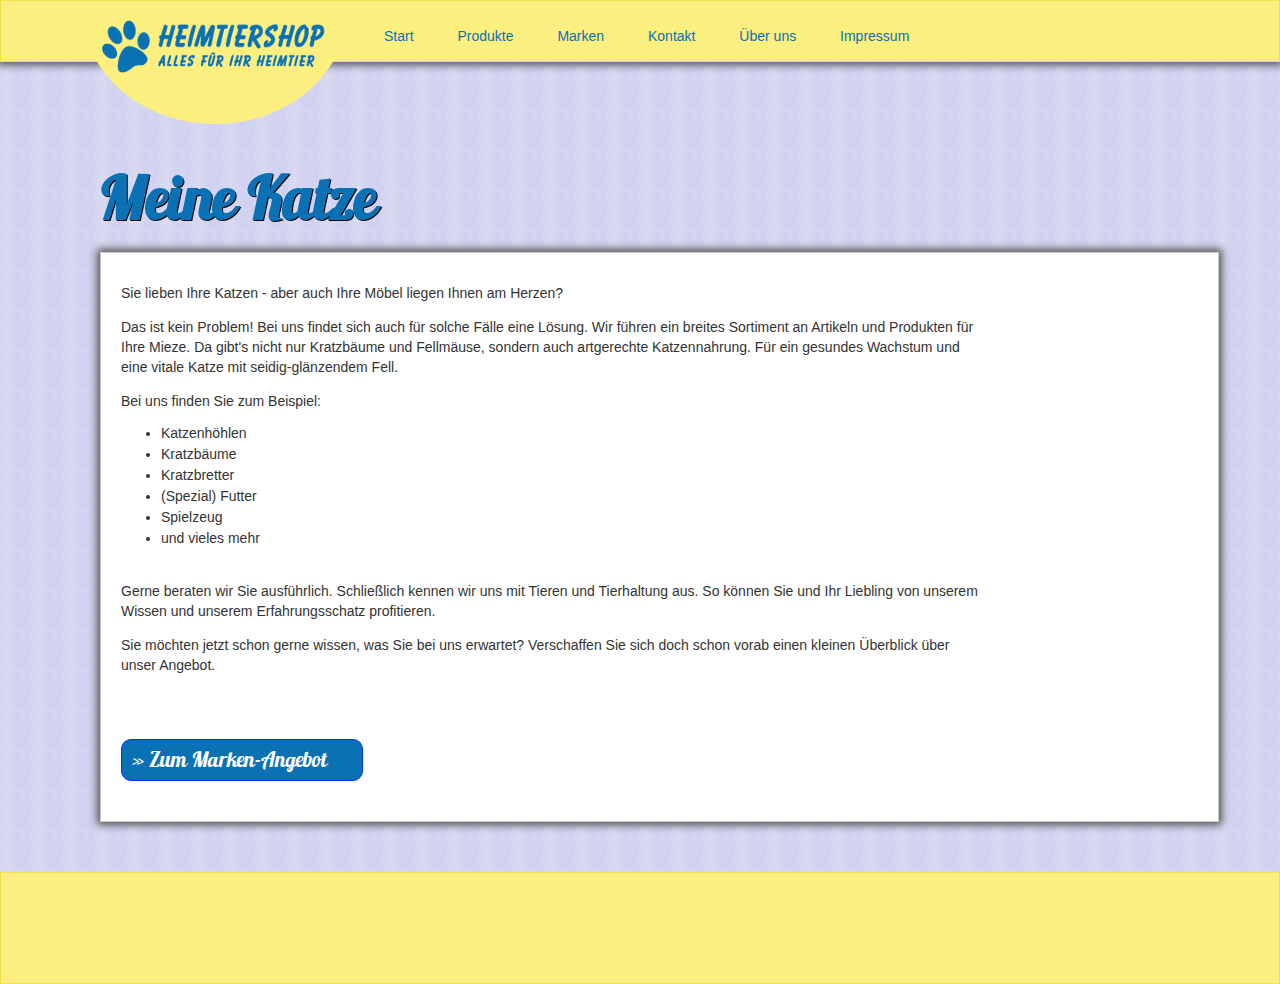
<file: meine_katze.html>
<!DOCTYPE html>
<html xmlns="http://www.w3.org/1999/xhtml">
<head>
<meta http-equiv="Content-Type" content="text/html; charset=utf-8" />
<link rel="stylesheet" type="text/css" href="style.css">
<title>HeimtierShop - Alles für Ihr Heimtier | Produkte - Meine Katze</title>
<script src="js/jquery.js" type="text/javascript"></script>

</head>

<body>
<div id="wrapper">
	<div id="header">
   	  <a href="index.html"><div class="logo"></div></a>
        <div class="navigation">
        	<ul>
            	<li><a href="index.html">Start</a></li>
                <li><a href="produkte.html">Produkte</a>
                	<ul><div class="arrow"></div>
                    	<li><a href="mein_hund.html">» Mein Hund</a></li>
                        <li><a href="meine_katze.html">» Meine Katze</a></li>
                        <li><a href="mein_kleintier.html">» Mein Kleintier</a></li>
                    </ul>
                </li>
                <li><a href="marken.html">Marken</a></li>
                <li><a href="kontakt.html">Kontakt</a></li>
                <li><a href="about.html">Über uns</a></li>
                <li><a href="impressum.html">Impressum</a></li>
          </ul>
        </div>
        <div class="break"></div>
    </div>
    
    <div id="content">
    
    <h1>Meine Katze</h1>
 
     
     <div id="slider">
      <div class="text">

    <p>Sie lieben Ihre Katzen - aber auch Ihre Möbel liegen Ihnen am Herzen?</p>  
    <p>Das ist kein Problem! Bei uns findet sich auch für solche Fälle eine Lösung. Wir führen ein breites Sortiment an Artikeln und Produkten für Ihre Mieze. Da gibt's nicht nur Kratzbäume und Fellmäuse, sondern auch artgerechte Katzennahrung. Für ein gesundes Wachstum und eine vitale Katze mit seidig-glänzendem Fell.</p>
<p>Bei uns finden Sie zum Beispiel:</p>
<ul>
<li>Katzenhöhlen</li>
<li>Kratzbäume</li>
<li>Kratzbretter</li>
<li>(Spezial) Futter</li>
<li>Spielzeug</li>
<li>und vieles mehr</li>
</ul>
<br>
<p>Gerne beraten wir Sie ausführlich. Schließlich kennen wir uns mit Tieren und Tierhaltung aus. So können Sie und Ihr Liebling von unserem Wissen und unserem Erfahrungsschatz profitieren. </p>
<p>Sie möchten jetzt schon gerne wissen, was Sie bei uns erwartet? Verschaffen Sie sich doch schon vorab einen kleinen Überblick über unser Angebot. </p>
     </div>
   
   <div class="content">
   
<div class="button_marken"><a href="marken.html">&raquo; Zum Marken-Angebot</a></div>
    </div>
    
    
    </div>
   </div>
        
    </div>
    
    </div>
    
    <div id="footer">
    
    </div>    
</div>
</body>
</html>
</file>
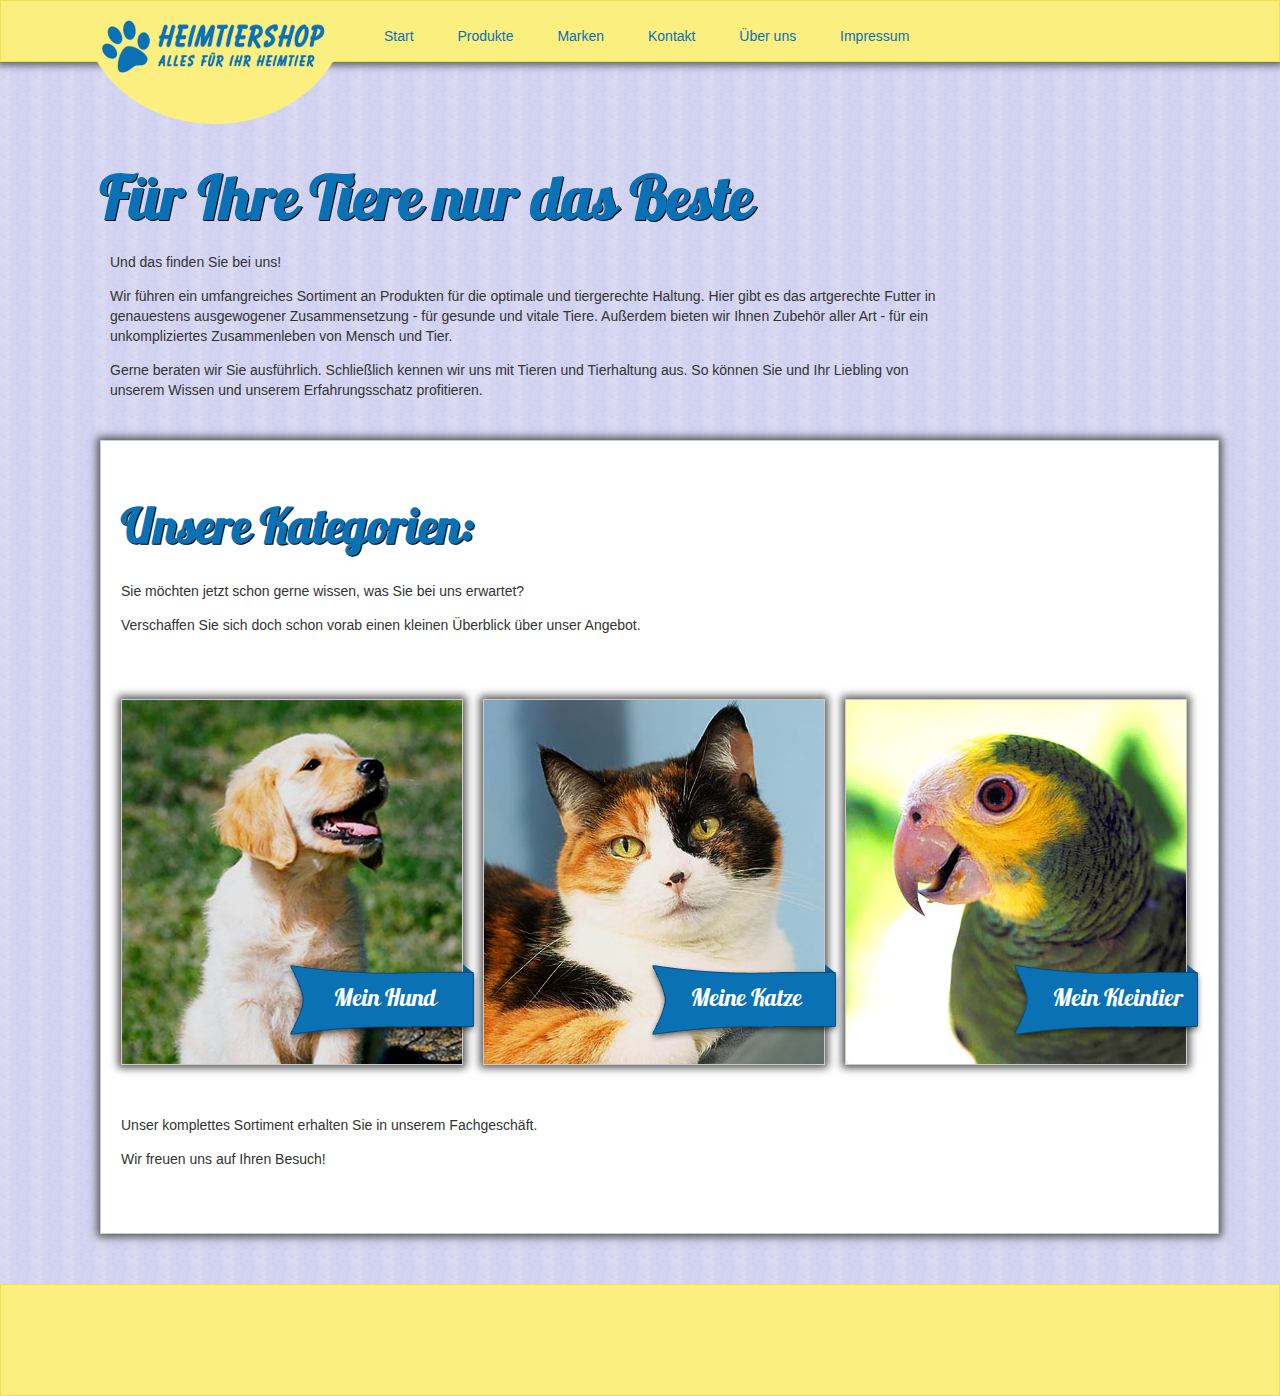
<file: produkte.html>
<!DOCTYPE html>
<html xmlns="http://www.w3.org/1999/xhtml">
<head>
<meta http-equiv="Content-Type" content="text/html; charset=utf-8" />
<link rel="stylesheet" type="text/css" href="style.css">
<title>HeimtierShop - Alles für Ihr Heimtier | Produkte</title>
<script src="js/jquery.js" type="text/javascript"></script>

</head>

<body>
<div id="wrapper">
	<div id="header">
   	  <a href="index.html"><div class="logo"></div></a>
        <div class="navigation">
        	<ul>
            	<li><a href="index.html">Start</a></li>
                <li><a href="produkte.html">Produkte</a>
                	<ul><div class="arrow"></div>
                    	<li><a href="mein_hund.html">» Mein Hund</a></li>
                        <li><a href="meine_katze.html">» Meine Katze</a></li>
                        <li><a href="mein_kleintier.html">» Mein Kleintier</a></li>
                    </ul>
                </li>
                <li><a href="marken.html">Marken</a></li>
                <li><a href="kontakt.html">Kontakt</a></li>
                <li><a href="about.html">Über uns</a></li>
                <li><a href="impressum.html">Impressum</a></li>
          </ul>
        </div>
        <div class="break"></div>
    </div>
    
    <div id="content">
    
    <h1>Für Ihre Tiere nur das Beste </h1>
    <div class="text">
        <p>Und das finden Sie bei uns!</p>
        <p>Wir führen ein umfangreiches Sortiment an Produkten für die optimale und tiergerechte Haltung. Hier gibt es das artgerechte Futter in genauestens ausgewogener Zusammensetzung - für gesunde und vitale Tiere. Außerdem bieten wir Ihnen Zubehör aller Art - für ein unkompliziertes Zusammenleben von Mensch und Tier.</p>
        <p>Gerne beraten wir Sie ausführlich. Schließlich kennen wir uns mit Tieren und Tierhaltung aus. So können Sie und Ihr Liebling von unserem Wissen und unserem Erfahrungsschatz profitieren.</p>
    </div>
 
     
     <div id="slider">
    <div class="text">
    <h2>Unsere Kategorien:</h2>
     <p>Sie möchten jetzt schon gerne wissen, was Sie bei uns erwartet?</p> 
     <p>Verschaffen Sie sich doch schon vorab einen kleinen Überblick über unser Angebot. </p>
     </div>
   
   <div class="content">
   
   <div class="warengruppen">
      <div class="hund">
     <a href="mein_hund.html"><div class="button"><span>Mein Hund</span></div></a>
      </div>
   </div>   
    
    <div class="warengruppen">
        <div class="katze">
        <a href="meine_katze.html"><div class="button"><span>Meine Katze</span></div></a>
        </div>
    </div>
    
    <div class="warengruppen">
        <div class="kleintier">
        <a href="mein_kleintier.html"><div class="button"><span>Mein Kleintier</span></div></a>
        </div>
    </div>
    
    <div class="break"></div>
    </div>
    
    <div class="text">
    <p>Unser komplettes Sortiment erhalten Sie in unserem Fachgeschäft.</p>
	<p>Wir freuen uns auf Ihren Besuch!</p>
    </div>
    </div>
   </div>
        
    </div>
    
    </div>
    
    <div id="footer">
    
    </div>    
</div>
</body>
</html>
</file>
<file: style.css>
@font-face {
    font-family: 'lobster_1.3regular';
    src: url('lobster_1.3-webfont.eot');
    src: url('lobster_1.3-webfont.eot?#iefix') format('embedded-opentype'),
         url('lobster_1.3-webfont.woff') format('woff'),
         url('lobster_1.3-webfont.ttf') format('truetype'),
         url('lobster_1.3-webfont.svg#lobster_1.3regular') format('svg');
    font-weight: normal;
    font-style: normal;

}

body {background-image:url(media/bg.jpg); background-repeat:repeat; font-family:Arial, Helvetica, sans-serif; font-size:14px; margin:0px auto;}

h1 {font-family: 'lobster_1.3regular', serif; font-size:60px; text-shadow: 1px 1px #000000; color:#0a71b4; line-height:30px;}
h2 {font-family: 'lobster_1.3regular', serif; font-size:48px; text-shadow: 1px 1px #000000; color:#0a71b4; line-height:30px;}
h3 {font-size:16px; font-weight:bold; color:#333;}
h3 a {font-size:16px; font-weight:bold; color:#333; text-decoration:none}
.break {clear:both;}

#wrapper {width:1280px; margin:0px auto;}


#header {background-color:#fbef80; height:60px; border:1px solid #f2e147; 
-moz-box-shadow: 0 0 8px 3px #555;
-webkit-box-shadow: 0 0 8px 3px #555;
box-shadow: 0 0 8px 3px #555;}
.logo {float: left; background-image:url(media/logo.png); width:258px; height:116px; margin-left:85px; margin-top:13px;}

.navigation {float:left; margin-top:13px;}
.navigation ul {list-style:none;}
.navigation ul li {display:inline; padding:0px 40px 0px 0px;}
.navigation ul li a {color:#0a71b4; text-decoration:none; padding-bottom:30px;}
.navigation ul li a:hover {color:#084973; text-decoration:none;}
.navigation li ul { position: absolute; display: none; } 

.navigation li:hover ul {display: block; margin:0px; margin-top:10px; padding:10px; background-color:#fdf4a0; z-index:99999; border:1px solid #f2e147; 
-moz-box-shadow: 0 2px 4px 2px #888;
-webkit-box-shadow: 0 2px 4px 2px #888;
box-shadow: 0 2px 4px 2px #888;
}
.navigation li ul li { float: none; display:inline; line-height:28px; margin:0px; padding:0px 20px 0px 20px; background:none; margin-left:-10px;}
.navigation li ul li a { position: relative; color: #0a71b4;}

.navigation li:hover ul .arrow {position:absolute; top:-12px; left:90px; background-image:url(media/subnaviarrow.png); width:16px; height:13px;}

#content {margin:0px auto;  width:1080px; margin-top:120px; margin-bottom:50px;}
#content .text {margin:20px 0px 40px 10px; width:850px;}
#content .text p {margin-top:0px; color:#333; line-height:20px;}
#content .text span {font-weight:bold; color:#0a71b4;}

#slider {border:1px solid #ccc; background-color:#fff;  width: 1117px; margin-top:20px;
-moz-box-shadow: 0 0 8px 3px #555;
-webkit-box-shadow: 0 0 8px 3px #555;
box-shadow: 0 0 8px 3px #555;}

#slider .text {padding:10px 20px 10px 10px; width:860px;}

#s3slider {
   width: 1117px; /* important to be same as image width */
   height: 541px; /* important to be same as image height */
   position: relative; /* important */
   overflow: hidden; /* important */
   
}

#s3sliderContent {
   width: 1117px; /* important to be same as image width or wider */
   position: absolute; /* important */
   top: 0; /* important */
   margin-left: 0; /* important */
}

.s3sliderImage {
   float: left; /* important */
   position: relative; /* important */
   display: none; /* important */
   margin:0px;
   padding:0px;
   left:-40px;
   top:-14px;
}

.s3sliderImage span {
   position: absolute; /* important */
   left: 0;
   font: 10px/15px Arial, Helvetica, sans-serif;
   padding: 10px 13px;
   width: 0px;
   display: none; /* important */
   top: 0;
}

.trenner {background-image:url(media/trenner.png); width:1137px; height:17px; margin:50px 0px 30px -10px;}

#slider .content {margin:0px 0px 40px 20px; }
.warengruppen {float:left; margin-right:20px; border:1px solid #ccc; width:340px; background-color:#fff;
-moz-box-shadow: 0 0 8px 3px #555;
-webkit-box-shadow: 0 0 8px 3px #555;
box-shadow: 0 0 8px 3px #555;}

.warengruppen .hund {background-image:url(media/wg_hund.jpg); width:340px; height:364px; position:relative;}
.warengruppen .hund .button {background-image:url(media/einklinker.png); width:196px; height:82px; position:absolute; bottom:20px; right:-18px;}
.warengruppen .hund .button span {color:#fff; font-family: 'lobster_1.3regular', serif; font-size:24px; margin-left:50px; line-height:70px;}
.warengruppen .hund .button span:hover {color:#084973;}

.warengruppen .katze {background-image:url(media/wg_katze.jpg); width:340px; height:364px;position:relative;}
 .katze .button {background-image:url(media/einklinker.png); width:196px; height:82px; position:absolute; bottom:20px; right:-18px;}
.katze .button span {color:#fff; font-family: 'lobster_1.3regular', serif; font-size:24px; margin-left:45px; line-height:70px;}
.warengruppen .katze .button span:hover {color:#084973;}

.warengruppen .kleintier {background-image:url(media/wg_kleintier.jpg); width:340px; height:364px;position:relative;}
.warengruppen .kleintier .button {background-image:url(media/einklinker.png); width:196px; height:82px; position:absolute; bottom:20px; right:-18px;}
.warengruppen .kleintier .button span {color:#fff; font-family: 'lobster_1.3regular', serif; font-size:24px; margin-left:45px; line-height:70px;}
.warengruppen .kleintier .button span:hover {color:#084973;}

#slider .content  .button_marken {background-color:#0a71b4; padding:10px; height:20px; width:220px; border-radius: 10px; border:1px solid #03F;}
#slider .content  .button_marken a {color:#fff; font-family: 'lobster_1.3regular', serif; font-size:21px; text-decoration:none; line-height:20px;}
#slider .content  .button_marken a:hover {color:#03F; text-decoration:none;}

#slider .text a {color:#333; text-decoration:none;}
#slider .text li {color:#333; padding-bottom:5px;}

#footer {background-color:#fbef80; height:110px; border:1px solid #f2e147; }
</file>
<file: main.css>
/*----------------------------------------------------------------------------
	main.css
	this css-file contains all definitions, that are independend from the
	colorschemes.
	(c) Schlund + Partner AG
	----------------------------------------------------------------------
	Modified and extended by Barti Bartman for the Sports-Template
	This CSS-File uses the original "Tanteks Box Modell Hack"
	http://www.tantek.com/CSS/Examples/boxmodelhack.html
	NOTE:
	Older W3C CSS validators return errors when the voice-family property
	is used in a 'screen' style sheet. This is an error in the W3C CSS
	validator itself. The validator should report a warning, not an error,
	when properties which are unsupported by a particular medium are used,
	and this has been reported to the W3C:
	----------------------------------------------------------------------------*/
	/*----------------------------------------------------------------------------
	styles for specific classes and ids
	----------------------------------------------------------------------------*/
	/*-- global container ------------------------------------------------------*/
	#container
	{
	position:relative;
	width:775px;
	margin:0px auto;
	padding:0px;
	text-align:left;
	}
	/*-- main container: contains all between header and footer ----------------*/
	#main_container
	{
	padding:0px 34px 0px 30px;
	margin:0;
	width:775px;
	voice-family:"\"}\"";
	voice-family:inherit;
	width:711px;
	}
	html>body #main_container
	{
	width:711px;
	}
	#sub_container2
	{
	width:535px;
	position:relative;
	top:0px;
	float:left;
	padding:0;
	left:10px;
	overflow:hidden;	
	}
	
	#content_container
	{
	border: 0px;
	width:525px;
	margin: 0px; /*margin:0px 0px 20px 0px;*/
	padding:0px;
  line-height: 1.7;
	}
	
	#left_column_container
	{
	position:relative;
	top:0px;
	float:right;
	width:157px;
	margin:0px;
	padding:0px;
	}
	/*--- header ---------------------------------------------------------------*/
	#header
	{
	position:relative;
	top:0px;
	left:0px;
	height:252px;
	width:775px;
	margin:0px;
	padding:0px;
	}
	/*--- key visual -----------------------------------------------------------*/
	#key_visual
	{
	position:absolute;
	top:0px;
	left:17px;
	height:249px;
	width:433px;
	}
	/*--- logo -----------------------------------------------------------------*/
	#logo
	{
	position:absolute;
	top:4px;
	left:476px;
	height:106px;
	width:229px;
	}
	/*--- caption (as text or background image) --------------------------------*/
	#slogan
	{
	position:relative;
	top:195px;
	left:460px;
	z-index:1;
	width:260px;
	letter-spacing: 1px;
	}
	#image_caption {
	}
	/*--- main navigation ------------------------------------------------------*/
	#main_nav_container
	{
	float:left;
	overflow:hidden;
	z-index:1;
	position:relative;
	width:775px;
	height:78px;
	padding:5px 65px 5px 65px;
	voice-family:"\"}\"";
	voice-family:inherit;
	width:645px;
	height:68px;
	}
	html>body #main_nav_container
	{
	width:645px;
	height:68px;
	}
	#main_nav_list
	{
	position:relative;
	width:645px;
	top:0px;
	left:0px;
	height:auto;
	margin:0px;
	padding:0px;
	list-style-type:none;
	}
	#main_nav_list li
	{
	float:left;
	margin:0px;
	padding:0px;
	height:28px;
	}
	/*--- main navigation items ------------------------------------------------*/
	#main_nav_list a
	{
	float:left;
	display:block;
	height:28px;
	margin:0px;
	padding: 2px 18px 0px 13px;
	line-height:22px;
	text-align:center;
	background:transparent;
	voice-family:"\"}\"";
	voice-family:inherit;
	height:26px;
	}
	html>body #main_nav_list a
	{
	height:28px;
	}
	span.main_nav_item_text
	{
	margin:0px 0px 0px 3px;
	}
	span.main_nav_active_item_text
	{
	margin:0px 0px 0px 3px;
	}
	/*--- container for the subnavigation --------------------------------------*/
	.sub_nav_container
	{
	margin:0px 0px 0px 0px;
	padding:0px;
	}
	/*--- subnavigation --------------------------------------------------------*/
	.sub_nav_list
	{
	margin:0px;
	padding:0px;
	border:0px;
	list-style-type:none;
	}
	.sub_nav_list li
	{
	margin:0px 0px 2px 0px;
	padding:0px;
	}
	/*--- subnavigation items --------------------------------------------------*/
	.sub_nav_list a
	{
	display:block;
	width:153px;
	padding:0px 0px 0px 23px;
	line-height:30px;
	text-align:left;
	voice-family:"\"}\"";
	voice-family:inherit;
	width:130px;
	}
	html>body #sub_nav_list a
	{
	width:130px;
	}
	
	/*--- footer ---------------------------------------------------------------*/
	#footer
	{
	clear:both;
	height:112px;
	width:735px;
	margin:0 23px 0 17px;
	padding:0px;
	}
	#footer_text
	{
	margin:0px 30px 0px 30px;
	padding:45px 0px 0px 0px;
	text-align:center;
	}
	/*----------------------------------------------------------------------------
	default-styles for html-elements
	----------------------------------------------------------------------------*/
	/*--- body -----------------------------------------------------------------*/
	body#main_body
	{
	margin:0px;
	padding:0px;
	font-size:x-small; /* IE5 Win */
	font-size:small;
	text-align:center;
	}

/*--- paragraph ------------------------------------------------------------*/
	#content_container p
	{
	margin:5px 0px 20px 0px;
	padding:0px;
  line-height: 1.7;
	}
	/*--- headings -------------------------------------------------------------*/
	#content_container h1
	{
	padding:5px 0px 5px 50px;
	}
	#content_container h2
	{
	padding:5px 0px 3px 45px;
	}
	#content_container h3
	{
	padding:8px 0px 2px 45px;
	}
	/*--- tables ---------------------------------------------------------------*/

  #content_container table
	{
	border-width:1px;
	border-spacing:0px;
	border-style:solid;
	}
	#content_container td {
	border-collapse:collapse;
	}
	/*--- forms ----------------------------------------------------------------*/
	#content_container fieldset
	{
	padding:15px;
	border-width:1px;
	border-style:solid;
	}
	#content_container input
	{
	border-width:1px;
	border-style:solid;
	}
	#content_container textarea
	{
	border-width:1px;
	border-style:solid;
	}
	#content_container button {
	color:#FFF;
	background:transparent url("images/static/inputbutton.gif") top left;
	}
	/*--------------------------------------------------------------------------*/
</file>
<file: colorschemes/colorscheme4/colorscheme.css>
/*----------------------------------------------------------------------------
	colorscheme1.css for colorscheme 4
	this css-file contains all definitions, that depend on the colorscheme.
	(c) Schlund + Partner AG
	----------------------------------------------------------------------------*/
	/*-- main container --------------------------------------------------------*/
	#container
	{
	background:url(images/static/contentbg.jpg) repeat-y top left #e9ddc9;
	}	/*--- header ---------------------------------------------------------------*/
	#header
	{
	background:url(images/static/headerbg.jpg) ;
	}
	/*--- main navigation ------------------------------------------------------*/
	#main_nav_container
	{
	background:url(images/static/navbg.jpg) repeat-y;
	}
  /*--- footer ---------------------------------------------------------------*/
  #footer {
  background-color: transparent;
  background-image: url(images/static/footerbg.jpg);
  background-repeat: no-repeat;
  background-attachment: scroll;
  }

	/*----------------------------------------------------------------------------
	default-styles for html-elements
	----------------------------------------------------------------------------*/
	/*--- body -----------------------------------------------------------------*/
	body#main_body
	{
	color:#000;
	background:#e9ddc9 url(images/static/pgbk.jpg) top left;
	}
	/*--- headings -------------------------------------------------------------*/
	#content_container h1
	{
	background:url("images/static/header1bg.gif") no-repeat;
	}
	#content_container h2
	{
	background:url("images/static/header2bg.gif") no-repeat;
	}
	#content_container h3
	{
	background:url("images/static/header2bg.gif") no-repeat;
	}
	/*--- tables ---------------------------------------------------------------*/
	#content_container table
	{
	border-color:#fd750c;
	}
	#content_container th
	{
	background-color:#fd750c;
	color	:	#fff;
	padding:16px 2px 5px 2px;
	}
	#content_container tr.odd
	{
	color:#000;
	background-color:#feeed6;
	padding:3px 2px 3px 2px;
	}
	#content_container tr.even
	{
	color:#000;
	background-color:#fee7cc;
	padding:3px 2px 3px 2px;
	}
	/*--- forms ----------------------------------------------------------------*/
	fieldset
	{
	border-color:#997d3e;
	}
	legend
	{
	color:#000;
	}
	label
	{
	color:#000;
	}
	input
	{
	border-color:#997d3e;
	}
	textarea
	{
	border-color:#997d3e;
	}
	/*--------------------------------------------------------------------------*/
</file>
